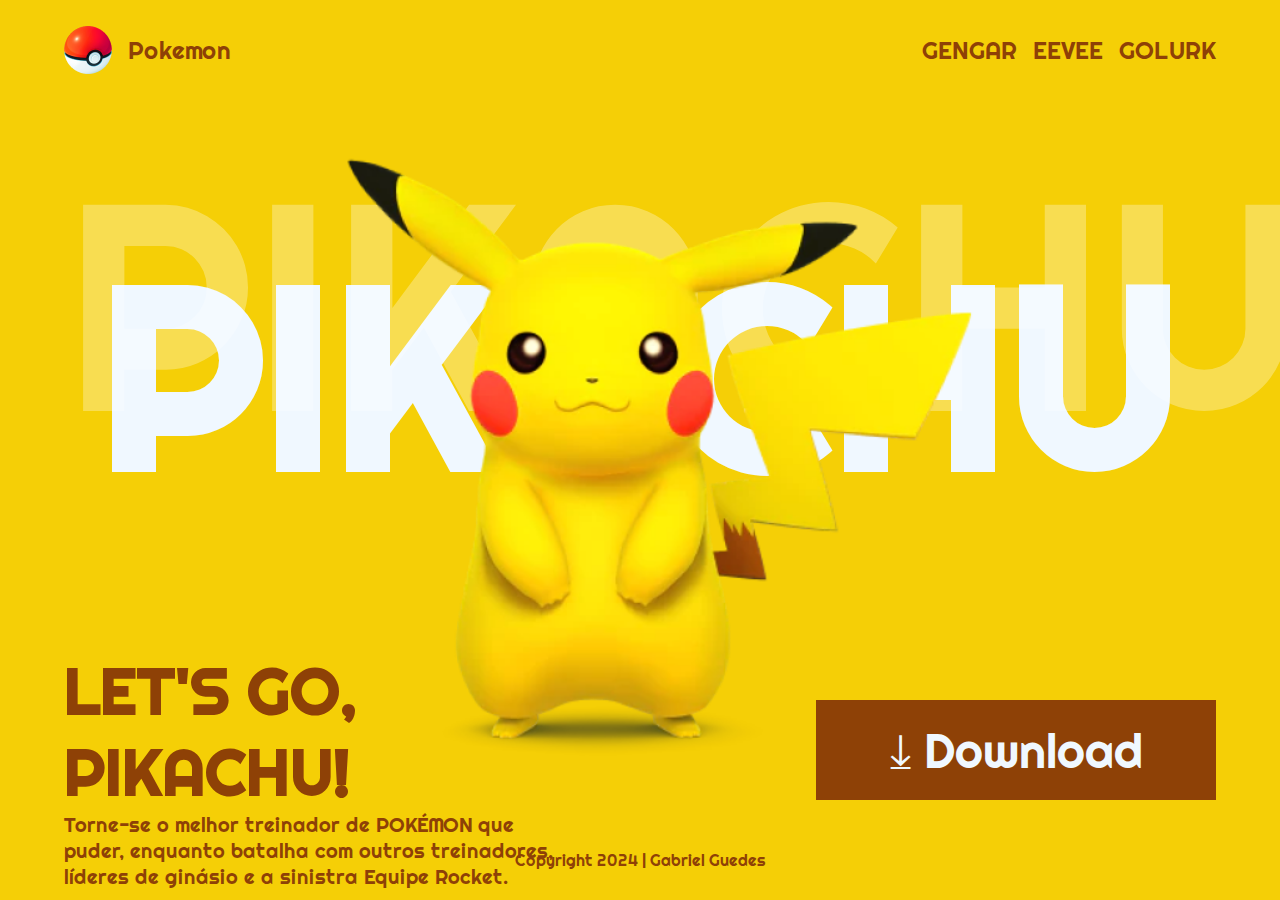
<file: index.html>
<!DOCTYPE html>
<html lang="pt-br">
<head>
    <meta charset="UTF-8">
    <meta name="viewport" content="width=device-width, initial-scale=1.0">
    <link rel="stylesheet" href="./style.css">
    <title>PIKACHU</title>
    <link rel="preconnect" href="https://fonts.googleapis.com">
    <link rel="preconnect" href="https://fonts.gstatic.com" crossorigin>
    <link href="https://fonts.googleapis.com/css2?family=Righteous&display=swap" rel="stylesheet">
</head>
    
<body>
    <header>
        <a href="#">
            <img src="./img/poke-bola.png" alt="poke-bola">
            <span> Pokemon</span>
        </a>
        <div>
            <a href="./pokemon1.html">GENGAR</a>
            <a href="./pokemon2.html">EEVEE</a>
            <a href="./pokemon3.html">GOLURK</a>
        </div>
    </header>
    <main>
        <div class="title">
            <h1>PIKACHU</h1>
            <span>PIKACHU</span>
        </div>
    </main>
        <div class="conteiner">
            <div class="description">
                <h2>LET'S GO, PIKACHU!</h2>
                <p>
                    Torne-se o melhor treinador de POKÉMON que puder, enquanto batalha com outros treinadores, líderes de ginásio  e a sinistra Equipe Rocket.
                </p>
            </div>
            <div class="action">
                <a href="#">
                    &#10515; Download
                </a>
            </div>
        </div>
    <footer>
        Copyright 2024 | Gabriel Guedes
    </footer>
    <img src="./img/pikachu.png" alt="" class="pikachu">
</body>
</html>
</file>
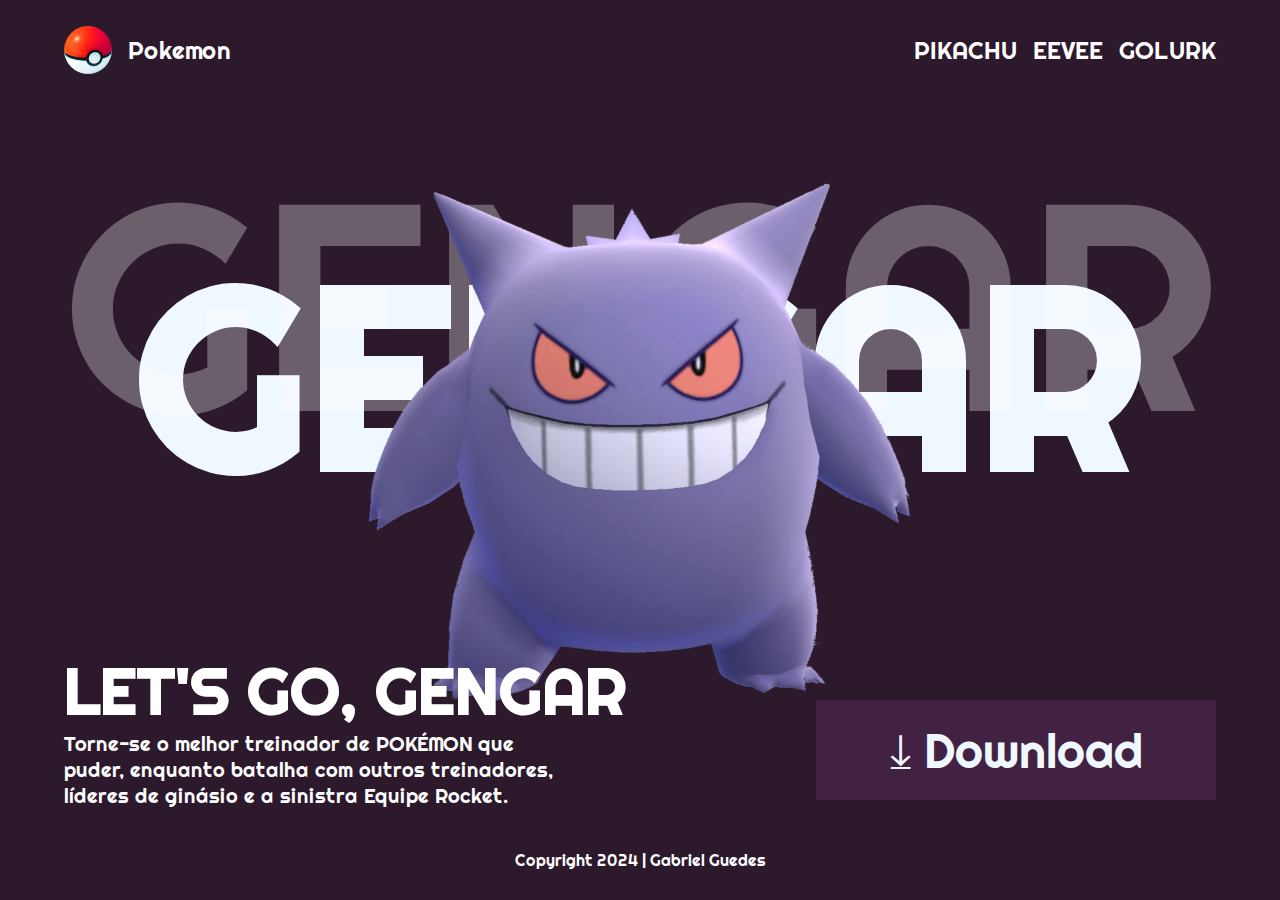
<file: pokemon1.html>
<!DOCTYPE html>
<html lang="en">
<head>
    <meta charset="UTF-8">
    <meta name="viewport" content="width=device-width, initial-scale=1.0">
    <link rel="stylesheet" href="./pokemon1.css">
    <link rel="preconnect" href="https://fonts.googleapis.com">
    <link rel="preconnect" href="https://fonts.gstatic.com" crossorigin>
    <link href="https://fonts.googleapis.com/css2?family=Righteous&display=swap" rel="stylesheet">
    <title>GENGAR</title>
</head>
<body>
    <header>
        <a href="#">
            <img src="./img/poke-bola.png" alt="poke-bola">
            <span> Pokemon</span>
        </a>
        <div>
            <a href="./index.html">PIKACHU</a>
            <a href="./pokemon2.html">EEVEE</a>
            <a href="./pokemon3.html">GOLURK</a>
        </div>
    </header>
    <main>
        <div class="title">
            <h1>GENGAR</h1>
            <span>GENGAR</span>
        </div>
    </main>
        <div class="conteiner">
            <div class="description">
                <h2>LET'S GO, GENGAR</h2>
                <p>
                    Torne-se o melhor treinador de POKÉMON que puder, enquanto batalha com outros treinadores, líderes de ginásio  e a sinistra Equipe Rocket.
                </p>
            </div>
            <div class="action">
                <a href="#">
                    &#10515; Download
                </a>
            </div>
        </div>
    <footer>
        Copyright 2024 | Gabriel Guedes
    </footer>
    <img src="./img/gengar.png" alt="" class="GENGAR">
</body>
</html>
</file>
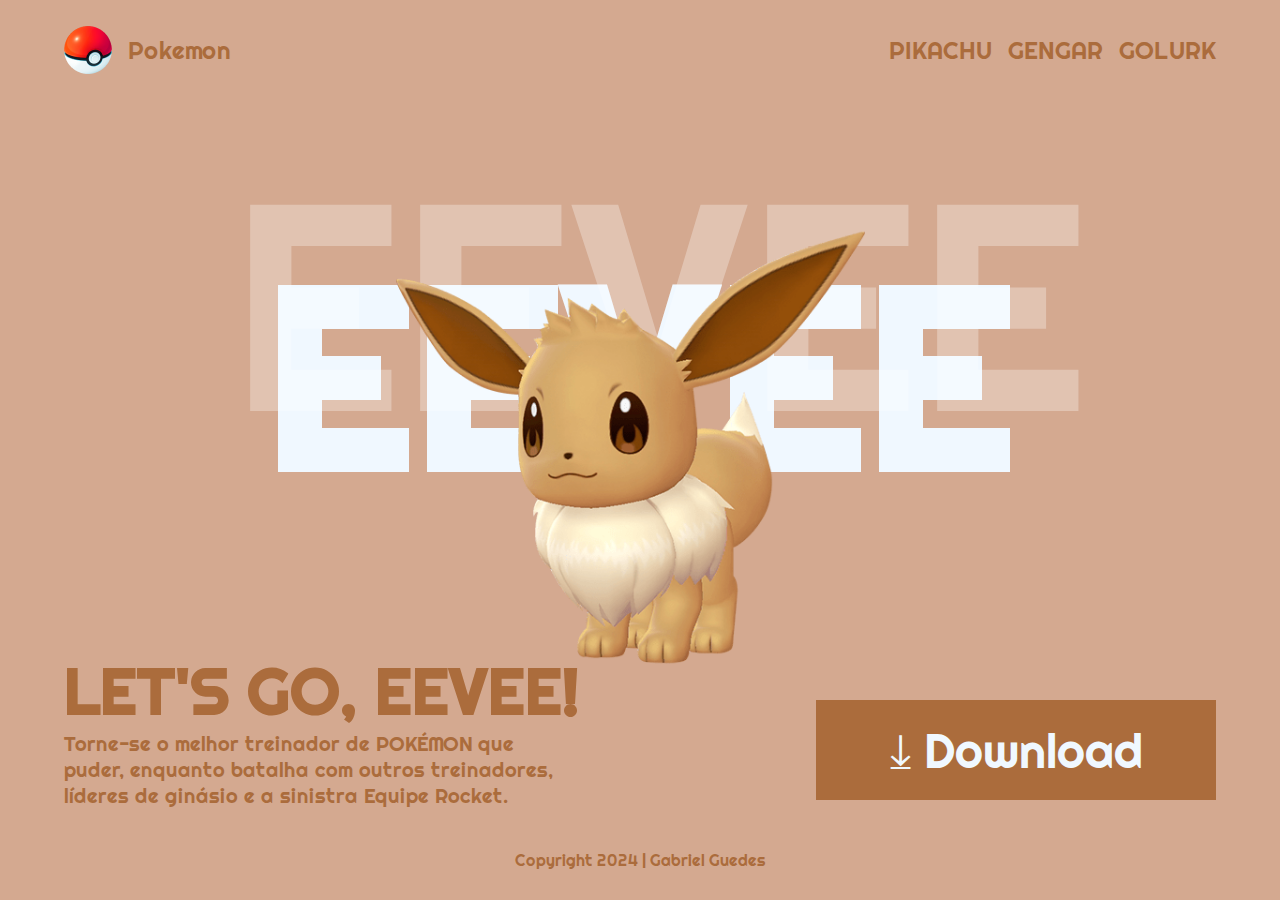
<file: pokemon2.html>
<!DOCTYPE html>
<html lang="pt-br">
<head>
    <meta charset="UTF-8">
    <meta name="viewport" content="width=device-width, initial-scale=1.0">
    <link rel="stylesheet" href="./pokemon2.css">
    <title>PIKACHU</title>
    <link rel="preconnect" href="https://fonts.googleapis.com">
    <link rel="preconnect" href="https://fonts.gstatic.com" crossorigin>
    <link href="https://fonts.googleapis.com/css2?family=Righteous&display=swap" rel="stylesheet">
</head>
    
<body>
    <header>
        <a href="#">
            <img src="./img/poke-bola.png" alt="poke-bola">
            <span> Pokemon</span>
        </a>
        <div>
            <a href="./index.html">PIKACHU</a>
            <a href="./pokemon1.html">GENGAR</a>
            <a href="./pokemon3.html">GOLURK</a>
        </div>
    </header>
    <main>
        <div class="title">
            <h1>EEVEE</h1>
            <span>EEVEE</span>
        </div>
    </main>
        <div class="conteiner">
            <div class="description">
                <h2>LET'S GO, EEVEE!</h2>
                <p>
                    Torne-se o melhor treinador de POKÉMON que puder, enquanto batalha com outros treinadores, líderes de ginásio  e a sinistra Equipe Rocket.
                </p>
            </div>
            <div class="action">
                <a href="#">
                    &#10515; Download
                </a>
            </div>
        </div>
    <footer>
        Copyright 2024 | Gabriel Guedes
    </footer>
    <img src="./img/eevee.png" alt="" class="eevee">
</body>
</html>
</file>
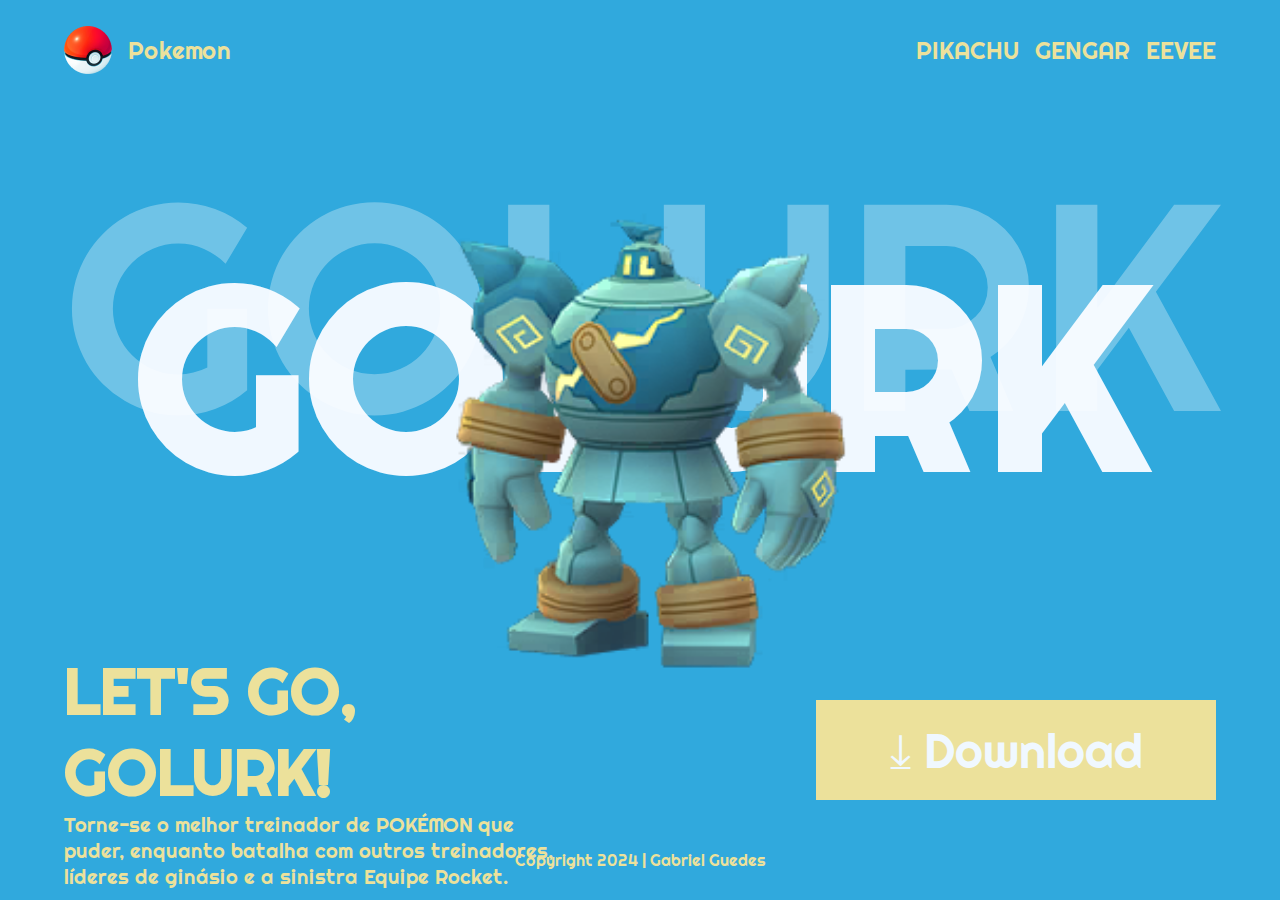
<file: pokemon3.html>
<!DOCTYPE html>
<html lang="pt-br">
<head>
    <meta charset="UTF-8">
    <meta name="viewport" content="width=device-width, initial-scale=1.0">
    <link rel="stylesheet" href="./pokemon3.css">
    <title>GOLURK
    </title>
    <link rel="preconnect" href="https://fonts.googleapis.com">
    <link rel="preconnect" href="https://fonts.gstatic.com" crossorigin>
    <link href="https://fonts.googleapis.com/css2?family=Righteous&display=swap" rel="stylesheet">
</head>
    
<body>
    <header>
        <a href="#">
            <img src="./img/poke-bola.png" alt="poke-bola">
            <span> Pokemon</span>
        </a>
        <div>
            <a href="./index.html">PIKACHU</a>
            <a href="./pokemon1.html">GENGAR</a>
            <a href="./pokemon2.html">EEVEE</a>
        </div>
    </header>
    <main>
        <div class="title">
            <h1>GOLURK</h1>
            <span>GOLURK</span>
        </div>
    </main>
        <div class="conteiner">
            <div class="description">
                <h2>LET'S GO, GOLURK!</h2>
                <p>
                    Torne-se o melhor treinador de POKÉMON que puder, enquanto batalha com outros treinadores, líderes de ginásio  e a sinistra Equipe Rocket.
                </p>
            </div>
            <div class="action">
                <a href="#">
                    &#10515; Download
                </a>
            </div>
        </div>
    <footer>
        Copyright 2024 | Gabriel Guedes
    </footer>
    <img src="./img/golurk.png" alt="" class="GOLURK">
</body>
</html>
</file>
<file: style.css>
*{
    padding: 0;
    margin:0;
    box-sizing: border-box;
}
a{
    text-decoration: none;
    color: inherit;
}
:root{
    --primary-color:#F5CF06;
    --secondary-color:#8E4106;
}
body{ 
    height: 100vh;
    background-color: var(--primary-color);
    display: flex;
    flex-direction: column;
    padding-inline: 64px;
    font-family: "Righteous", sans-serif;
}
header a{
    display: flex;
    align-items: center;
    height: 100%;
    gap:16px;
    font-size: 24px;
    color:var(--secondary-color)
}
header{
    height: 100px;
    display: flex;
    justify-content: space-between ;
    z-index: 1;
}
header div{
    display: flex;
    gap:16px;
}
.title{
    text-align: center;
    position: relative;
}
.title span{
    font-size: 23vw;
    color:white ;
    opacity: 0.3;
    position:absolute;
    top:-30%;
    left: 0;
}
.title h1{
    font-size: 20vw;
    color: aliceblue;
}
.conteiner{
    height: 200px;
    display: flex;
    z-index: 1;
}
.description{
    width: 50%;
    color: var(--secondary-color);
}
.description h2{
    font-size: 64px;
}
.description p{
    font-size: 20px;
    width: 500px;
}
.action{
    width: 50%;
    display: flex;
    justify-content: end;
    align-items: center;
}
.action a{
    background-color: var(--secondary-color);
    height: 100px;
    width: 400px;
    font-size: 48px;
    display: flex;
    justify-content: center;
    align-items: center;
    color: aliceblue;
}
main{
    flex-grow: 1;
    display: flex;
    flex-direction: column;
    justify-content: center;
}
footer{
    height: 50px;
    text-align: center;
    font-size: italic;
    color: var(--secondary-color);
}
.pikachu{
    position: absolute;
    top: 50%;
    left: 50%;
    transform: translate(-50%,-50%);
    height: 75vh;
}
@media (max-width:960px) {
    body{
        padding-inline: 32px;
        padding-bottom: 16px;
    }
    main{
        justify-content: space-between;

    }
    .pikachu{
        height: 50vh;
    }
    .conteiner{
        flex-direction: column;
        height: auto;
        align-items: center;
        text-align: center;
        gap: 16px;
    }

    .description{
        width: 100%;
        display: flex;
        flex-direction: column;
        align-items: center;
        gap: 16px;
    }
    .title span{
        left: -3%;
    }
    footer{
        display: none;
    }
}
@media (max-width:640px){
    header div{
        display:none
    }
    .title span{
        left: 50%;
        transform: translateX(-50%);
    }
    .description h2{
        font-size: 36px;
    }
    .action{
        width: 100%;
    }
    .description p{
        display: none;
    }
}
</file>
<file: pokemon1.css>
*{
    padding: 0;
    margin:0;
    box-sizing: border-box;
}
a{
    text-decoration: none;
    color: inherit;
}
:root{
    --secondary-color: rgb(66, 34, 66);
    --primary-color:rgb(44, 26, 44);
}
body{
    height: 100vh;
    background-color: var(--primary-color);
    display: flex;
    flex-direction: column;
    padding-inline: 64px;
    font-family: "Righteous", sans-serif;
}
header a{
    display: flex;
    align-items: center;
    height: 100%;
    gap:16px;
    font-size: 24px;
    color:white;
}
header{
    height: 100px;
    display: flex;
    justify-content: space-between ;
    z-index: 1;
}
header div{
    display: flex;
    gap:16px;
}
.title{
    text-align: center;
    position: relative;
}
.title span{
    font-size: 23vw;
    color:white ;
    opacity: 0.3;
    position:absolute;
    top:-30%;
    left: 0;
}
.title h1{
    font-size: 20vw;
    color: aliceblue;
}
.conteiner{
    height: 200px;
    display: flex;
    z-index: 1;
}
.description{
    width: 50%;
    color: white;
}
.description h2{
    font-size: 64px;
}
.description p{
    font-size: 20px;
    width: 500px;
}
.action{
    width: 50%;
    display: flex;
    justify-content: end;
    align-items: center;
}
.action a{
    background-color: var(--secondary-color);
    height: 100px;
    width: 400px;
    font-size: 48px;
    display: flex;
    justify-content: center;
    align-items: center;
    color: aliceblue;
}
main{
    flex-grow: 1;
    display: flex;
    flex-direction: column;
    justify-content: center;
}
footer{
    height: 50px;
    text-align: center;
    font-size: italic;
    color: white;
}
.GENGAR{
    position: absolute;
    top: 50%;
    left: 50%;
    transform: translate(-50%,-50%);
    height: 60vh;
}
</file>
<file: pokemon2.css>
*{
    padding: 0;
    margin:0;
    box-sizing: border-box;
}
a{
    text-decoration: none;
    color: inherit;
}
:root{
    --primary-color:#d4a990;
    --secondary-color:#ab6c3c;
}
body{
    height: 100vh;
    background-color: var(--primary-color);
    display: flex;
    flex-direction: column;
    padding-inline: 64px;
    font-family: "Righteous", sans-serif;
}
header a{
    display: flex;
    align-items: center;
    height: 100%;
    gap:16px;
    font-size: 24px;
    color:var(--secondary-color)
}
header{
    height: 100px;
    display: flex;
    justify-content: space-between ;
    z-index: 1;
}
header div{
    display: flex;
    gap:16px;
}
.title{
    text-align: center;
    position: relative;
}
.title span{
    font-size: 23vw;
    color:white ;
    opacity: 0.3;
    position:absolute;
    top:-30%;
    left: 14.5%;
}
.title h1{
    font-size: 20vw;
    color: aliceblue;
}
.conteiner{
    height: 200px;
    display: flex;
    z-index: 1;
}
.description{
    width: 50%;
    color: var(--secondary-color);
}
.description h2{
    font-size: 64px;
}
.description p{
    font-size: 20px;
    width: 500px;
}
.action{
    width: 50%;
    display: flex;
    justify-content: end;
    align-items: center;
}
.action a{
    background-color: var(--secondary-color);
    height: 100px;
    width: 400px;
    font-size: 48px;
    display: flex;
    justify-content: center;
    align-items: center;
    color: aliceblue;
}
main{
    flex-grow: 1;
    display: flex;
    flex-direction: column;
    justify-content: center;
}
footer{
    height: 50px;
    text-align: center;
    font-size: italic;
    color: var(--secondary-color);
}
.eevee{
    position: absolute;
    top: 50%;
    left: 50%;
    transform: translate(-50%,-50%);
    height: 50vh;
}
</file>
<file: pokemon3.css>
*{
    padding: 0;
    margin:0;
    box-sizing: border-box;
}
a{
    text-decoration: none;
    color: inherit;
}
:root{
    --primary-color:#30a9dd;
    --secondary-color:#ece19b;
}
body{
    height: 100vh;
    background-color: var(--primary-color);
    display: flex;
    flex-direction: column;
    padding-inline: 64px;
    font-family: "Righteous", sans-serif;
}
header a{
    display: flex;
    align-items: center;
    height: 100%;
    gap:16px;
    font-size: 24px;
    color:var(--secondary-color)
}
header{
    height: 100px;
    display: flex;
    justify-content: space-between ;
    z-index: 1;
}
header div{
    display: flex;
    gap:16px;
}
.title{
    text-align: center;
    position: relative;
}
.title span{
    font-size: 23vw;
    color:white ;
    opacity: 0.3;
    position:absolute;
    top:-30%;
    left: 0;
}
.title h1{
    font-size: 20vw;
    color: aliceblue;
}
.conteiner{
    height: 200px;
    display: flex;
    z-index: 1;
}
.description{
    width: 50%;
    color: var(--secondary-color);
}
.description h2{
    font-size: 64px;
}
.description p{
    font-size: 20px;
    width: 500px;
}
.action{
    width: 50%;
    display: flex;
    justify-content: end;
    align-items: center;
}
.action a{
    background-color: var(--secondary-color);
    height: 100px;
    width: 400px;
    font-size: 48px;
    display: flex;
    justify-content: center;
    align-items: center;
    color: aliceblue;
}
main{
    flex-grow: 1;
    display: flex;
    flex-direction: column;
    justify-content: center;
}
footer{
    height: 50px;
    text-align: center;
    font-size: italic;
    color: var(--secondary-color);
}
.GOLURK{
    position: absolute;
    top: 50%;
    left: 50%;
    transform: translate(-50%,-50%);
    height: 60vh;
}
</file>
